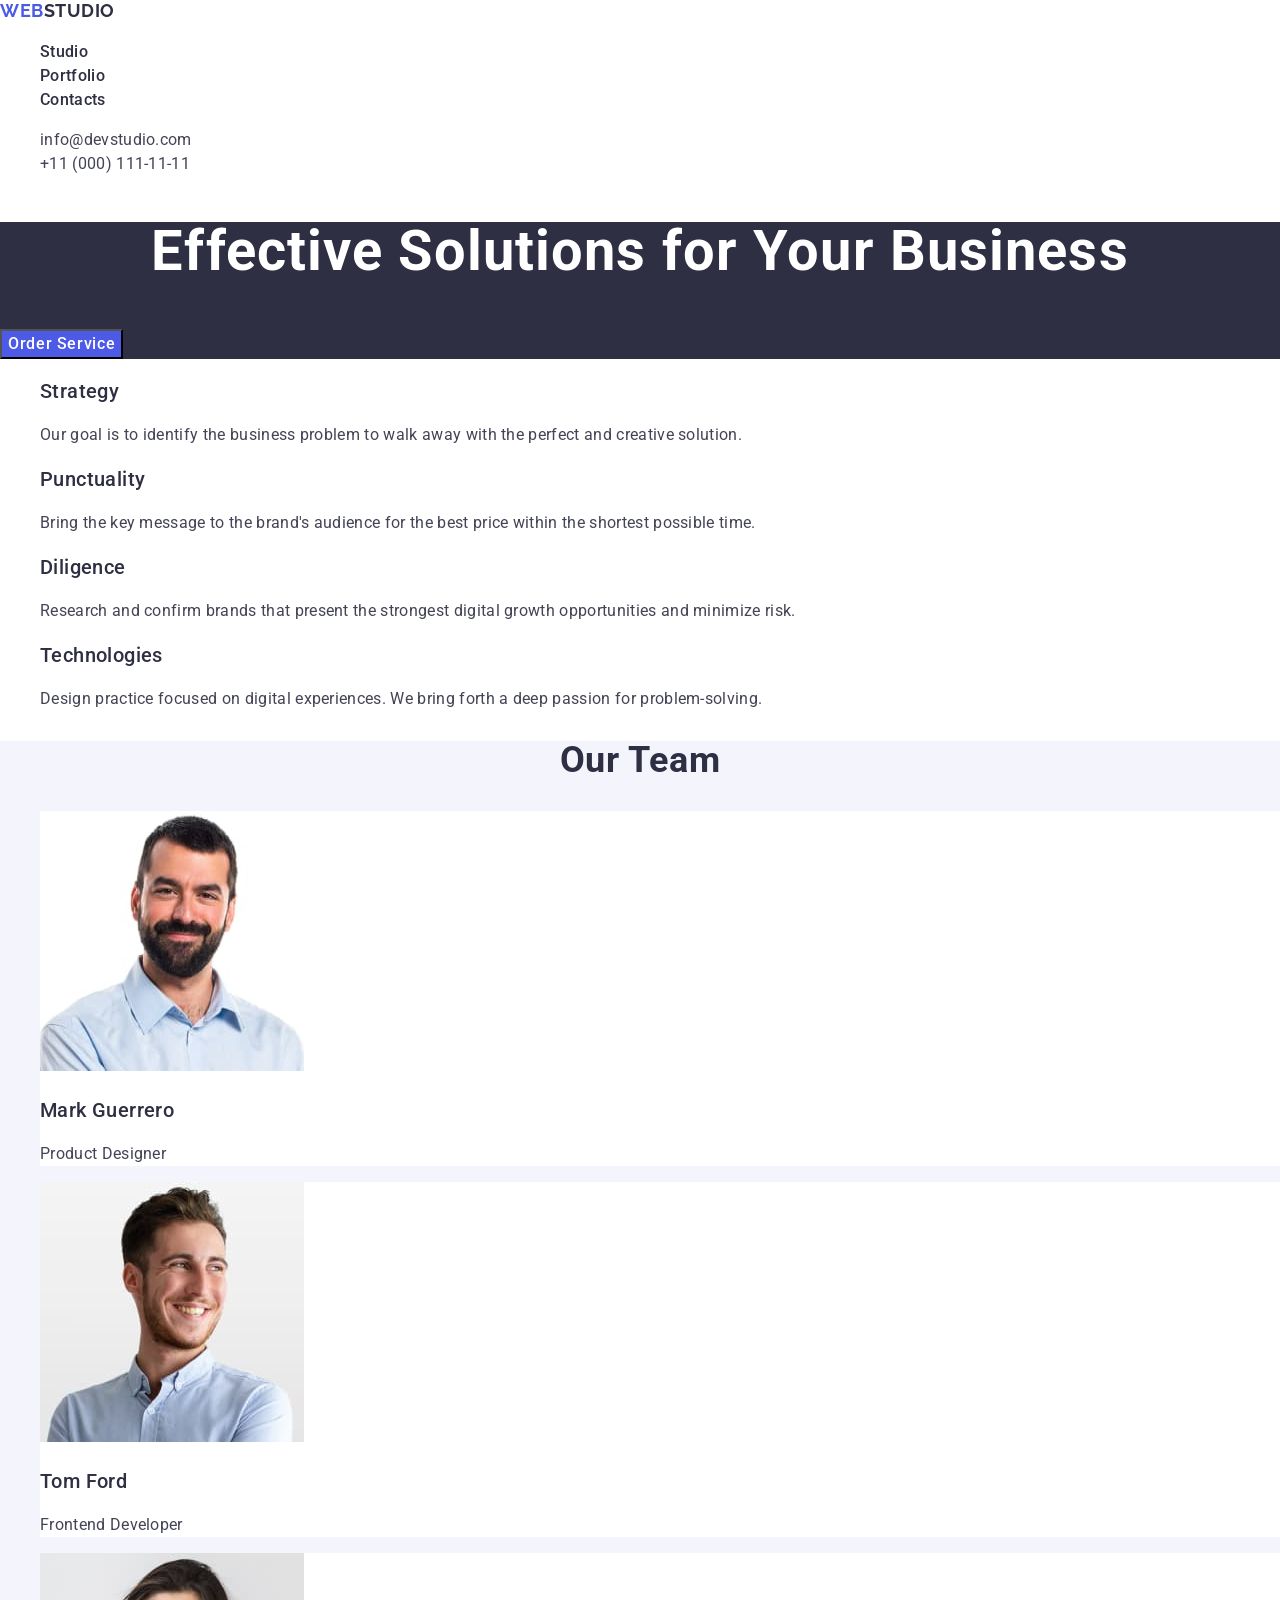
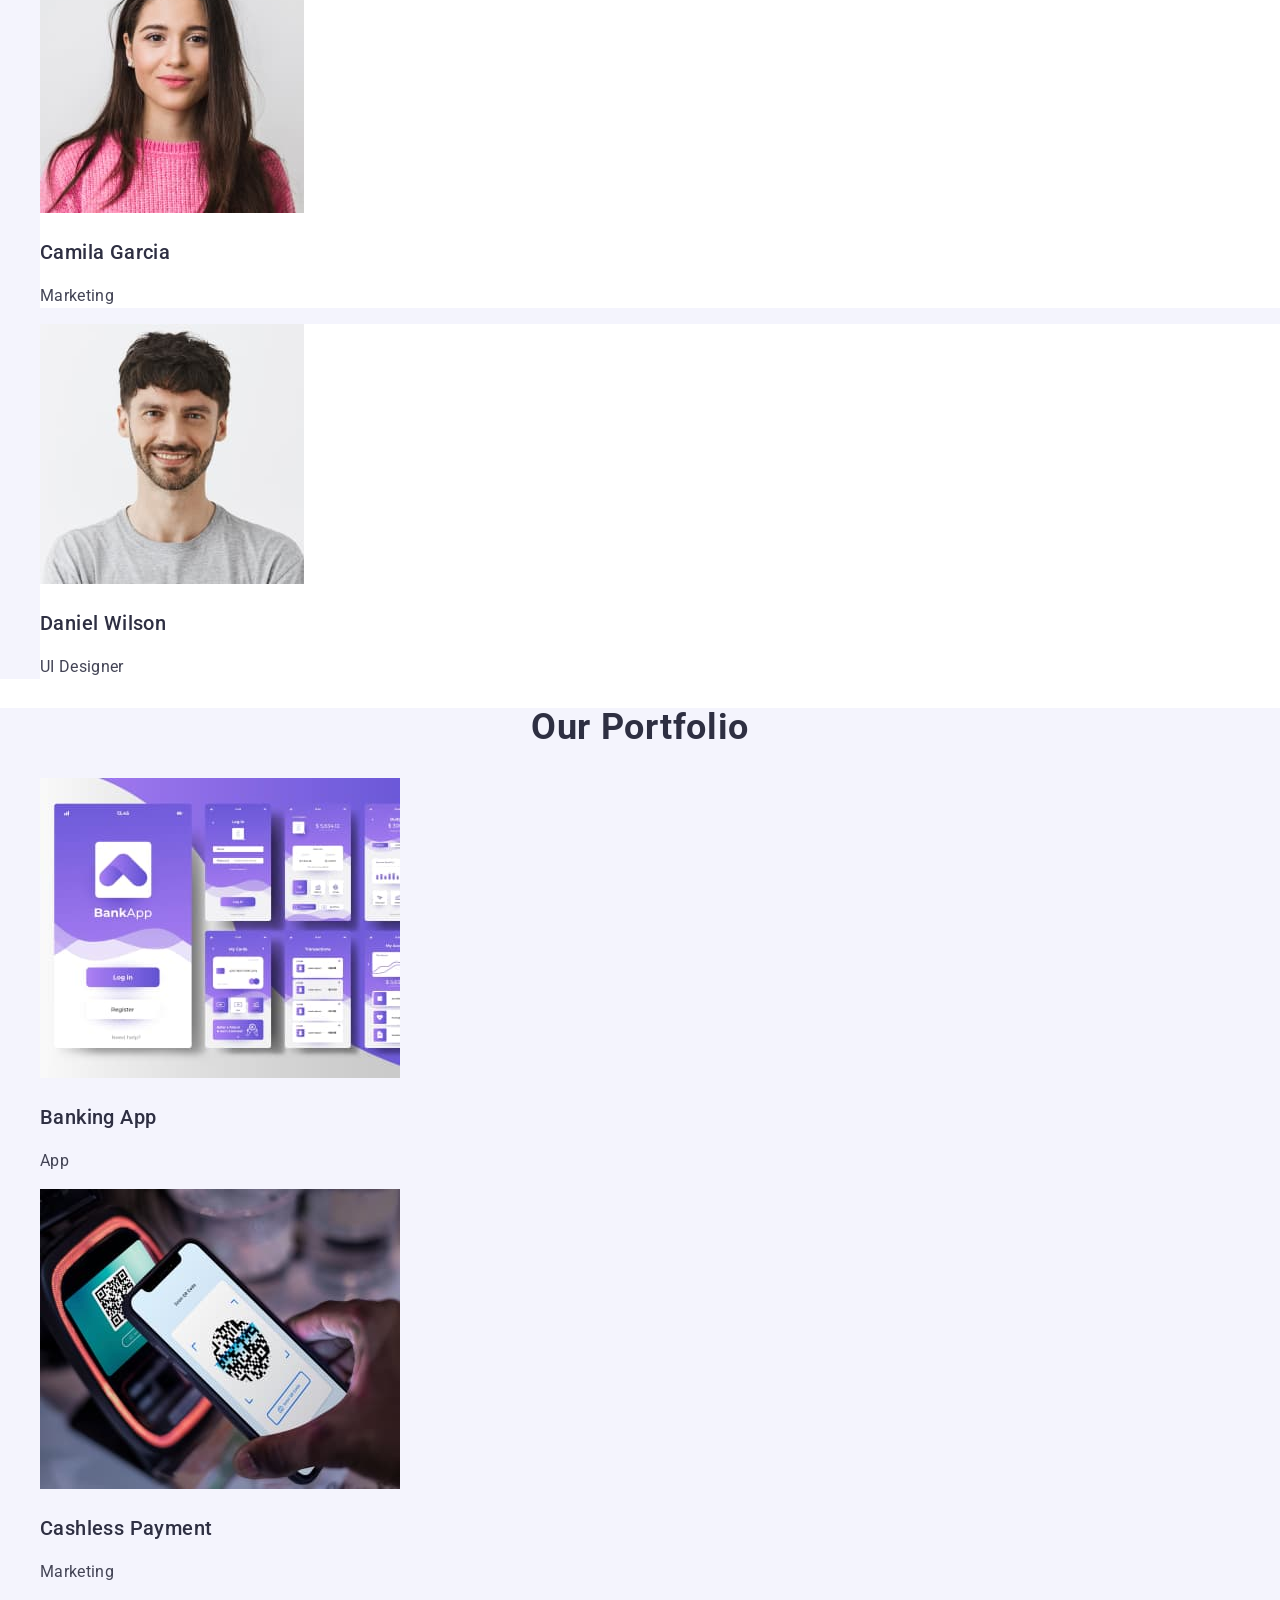
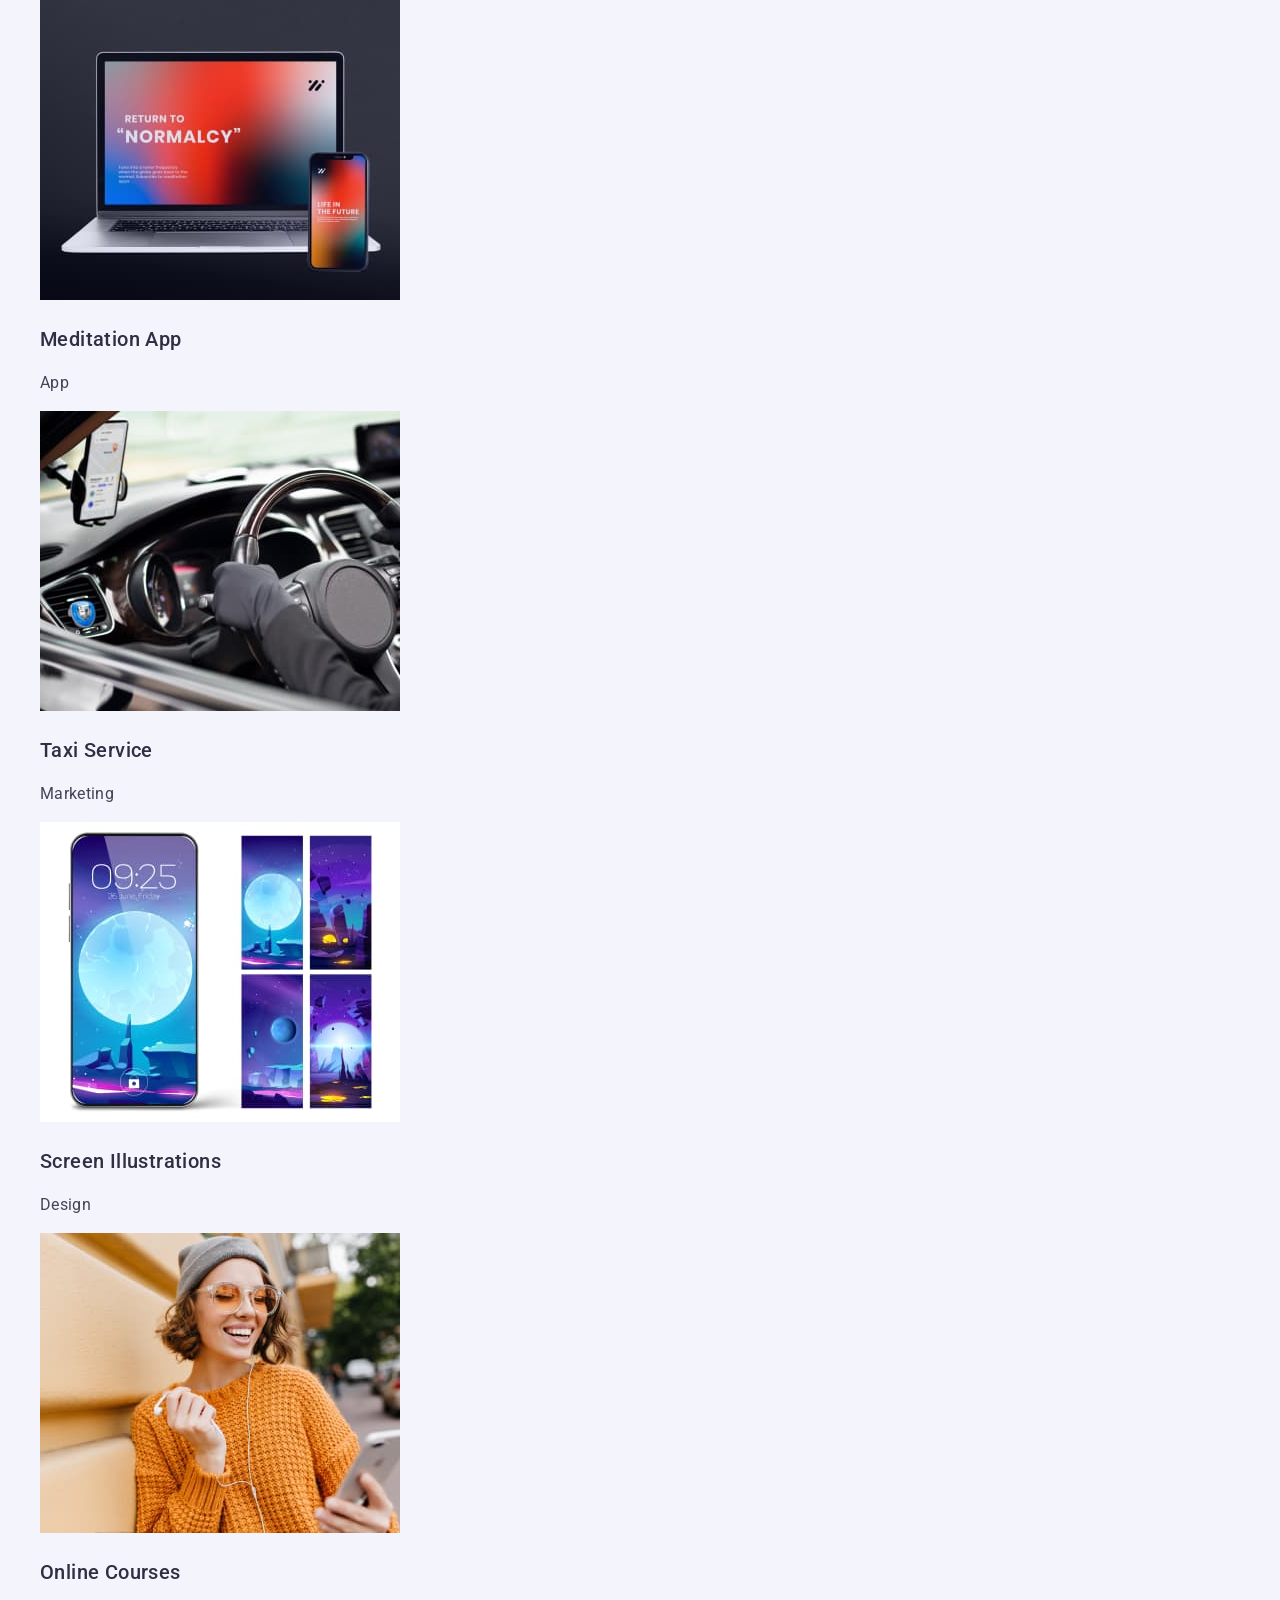
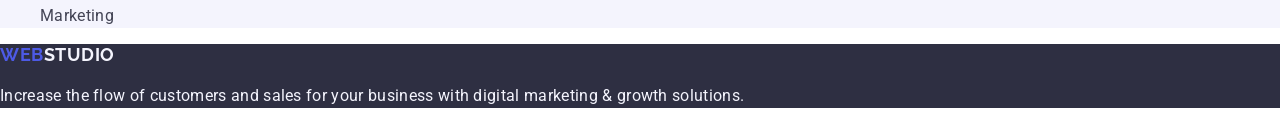
<file: index.html>
<!DOCTYPE html>
<html lang="en">
<head>
    <meta charset="UTF-8">
    <meta name="viewport" content="width=device-width, initial-scale=1.0">
    <link rel="preconnect" href="https://fonts.googleapis.com">
    <link rel="preconnect" href="https://fonts.gstatic.com" crossorigin>
    <link href="https://fonts.googleapis.com/css2?family=Raleway:wght@700;800&family=Roboto:wght@400;500;700&display=swap" rel="stylesheet">

    <link rel="stylesheet" href="https://cdnjs.cloudflare.com/ajax/libs/modern-normalize/2.0.0/modern-normalize.css">
    <link rel="stylesheet" href="./css/styles.css">
    <title>Document</title>
</head>
<body>
<header class="header">
  <nav class="header-nav">
    <a class="logo" href="./index.html">Web<span class="logo-dark">Studio</span></a>
 
    <ul class="header-menu">
    <li class="header-menu-item">
      <a class ="header-link" href="./index.html">Studio</a></li>
    <li class="header-menu-item">
      <a class="header-link" href="">Portfolio</a></li>
    <li class="header-menu-item">
      <a class="header-link" href="">Contacts</a></li>
    </ul>
  </nav>
    <address class="address">
        <ul class="address-menu">
             <li class="address-menu-mail">
              <a class="address-link" href="mailto:info@devstudio.com">info@devstudio.com</a></li>
              <li class="address-menu-tel">
              <a class="address-link" href="tel:+110001111111">+11 (000) 111-11-11</a></li>
        </ul>
    </address>
 
</header>

<main>
  <section class="hero">
    <h1 class="hero-title">Effective Solutions for Your Business</h1>
    <button class="hero-btn" type="button">Order Service</button>
  </section>

  <section class="advantages">
    <h2 hidden>Hidden title</h2>
    <ul class="advantages-menu">
      <li class="advantages-item">
        <h3 class="advantages-title">Strategy</h3>
        <p class="advantages-text">Our goal is to identify the business problem to walk away with the perfect and creative solution.</p>
      </li>
      <li class="advantages-item">
        <h3 class="advantages-title">Punctuality</h3>
        <p class="advantages-text">Bring the key message to the brand's audience for the best price within the shortest possible time.</p>
      </li>
      <li class="advantages-item">
        <h3 class="advantages-title">Diligence</h3>
        <p class="advantages-text">Research and confirm brands that present the strongest digital growth opportunities and minimize risk.</p>
      </li>
      <li class="advantages-item">
        <h3 class="advantages-title">Technologies</h3>
        <p class="advantages-text">Design practice focused on digital experiences. We bring forth a deep passion for problem-solving.</p>
      </li>
    </ul>
  </section>
  
  <section class="teams">
    <h2 class="teams-title">Our Team</h2>
    <ul class="teams-menu">
      <li class="teams-item">
      <img src="./images/our_team/img1.jpg" alt="mark-guerrero" width="264" />
      <h3 class="teams-subtitle">Mark Guerrero</h3>
      <p class="teams-text">Product Designer</p>
      </li>
      <li class="teams-item">
        <img src="./images/our_team/img2.jpg" alt="tom-ford" width="264" />
      <h3 class="teams-subtitle">Tom Ford</h3>
      <p class="teams-text">Frontend Developer</p>
      </li>
      <li class="teams-item">
        <img src="./images/our_team/img3.jpg" alt="camila-garcia" width="264" />
      <h3 class="teams-subtitle">Camila Garcia</h3>
      <p class="teams-text">Marketing</p>
      </li>
      <li class="teams-item"><img src="./images/our_team/img4.jpg" alt="daniel-wilson" width="264" />
        <h3 class="teams-subtitle">Daniel Wilson</h3>
        <p class="teams-text">UI Designer</p></li>
    </ul>
  </section>

<section class="portfolio">
  <h2 class="portfolio-title">Our Portfolio</h2>
  <ul class="portfolio-menu">
    <li class="portfolio-item">
      <img src="./images/portfolio/img1.jpg" alt="banking-app" width="360">
      <h3 class="portfolio-subtitle">Banking App</h3>
      <p class="portfolio-text">App</p>
    </li>
    <li class="portfolio-item">
      <img src="./images/portfolio/img2.jpg" alt="cashless-payment" width="360">
      <h3 class="portfolio-subtitle">Cashless Payment</h3>
      <p class="portfolio-text">Marketing</p>
    </li>
    <li class="portfolio-item">
      <img src="./images/portfolio/img3.jpg" alt="meditation-app" width="360">
      <h3 class="portfolio-subtitle">Meditation App</h3>
      <p class="portfolio-text">App</p>
    </li>
    <li class="portfolio-item">
      <img src="./images/portfolio/img4.jpg" alt="taxi-service" width="360">
      <h3 class="portfolio-subtitle">Taxi Service</h3>
      <p class="portfolio-text">Marketing</p>
    </li>
    <li class="portfolio-item"><img src="./images/portfolio/img5.jpg" alt="screen-illustrations" width="360">
      <h3 class="portfolio-subtitle">Screen Illustrations</h3>
      <p class="portfolio-text">Design</p>
    </li>
    <li class="portfolio-item">
      <img src="./images/portfolio/img6.jpg" alt="online-courses" width="360">
      <h3 class="portfolio-subtitle">Online Courses</h3>
      <p class="portfolio-text">Marketing</p>
    </li>
    
  </ul>
</section>
</main> 

<footer class="footer">
  <a class="logo" href="./index.html">Web<span class="logo-leight">Studio</span></a> 
  <p class="footer-text">Increase the flow of customers and sales for your business with digital marketing & growth solutions.</p>
</footer>
</body>
</html>
</file>
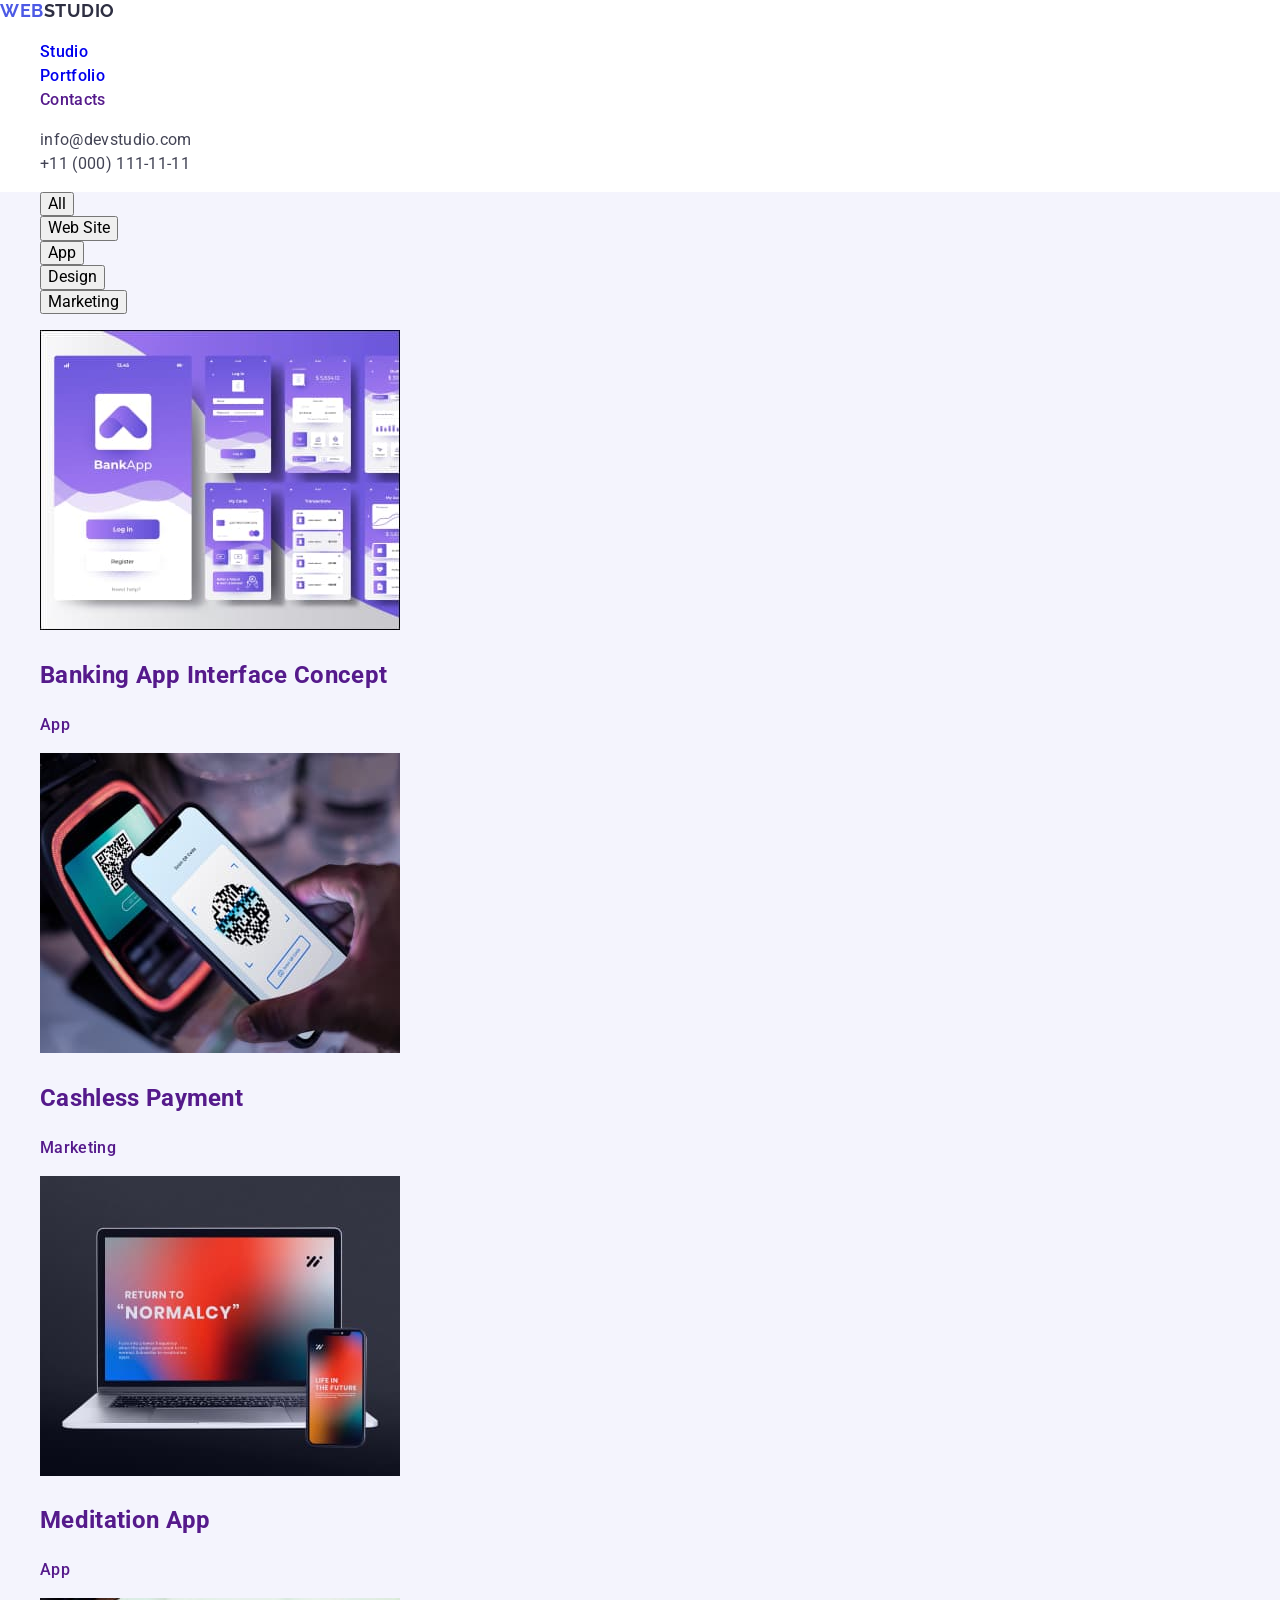
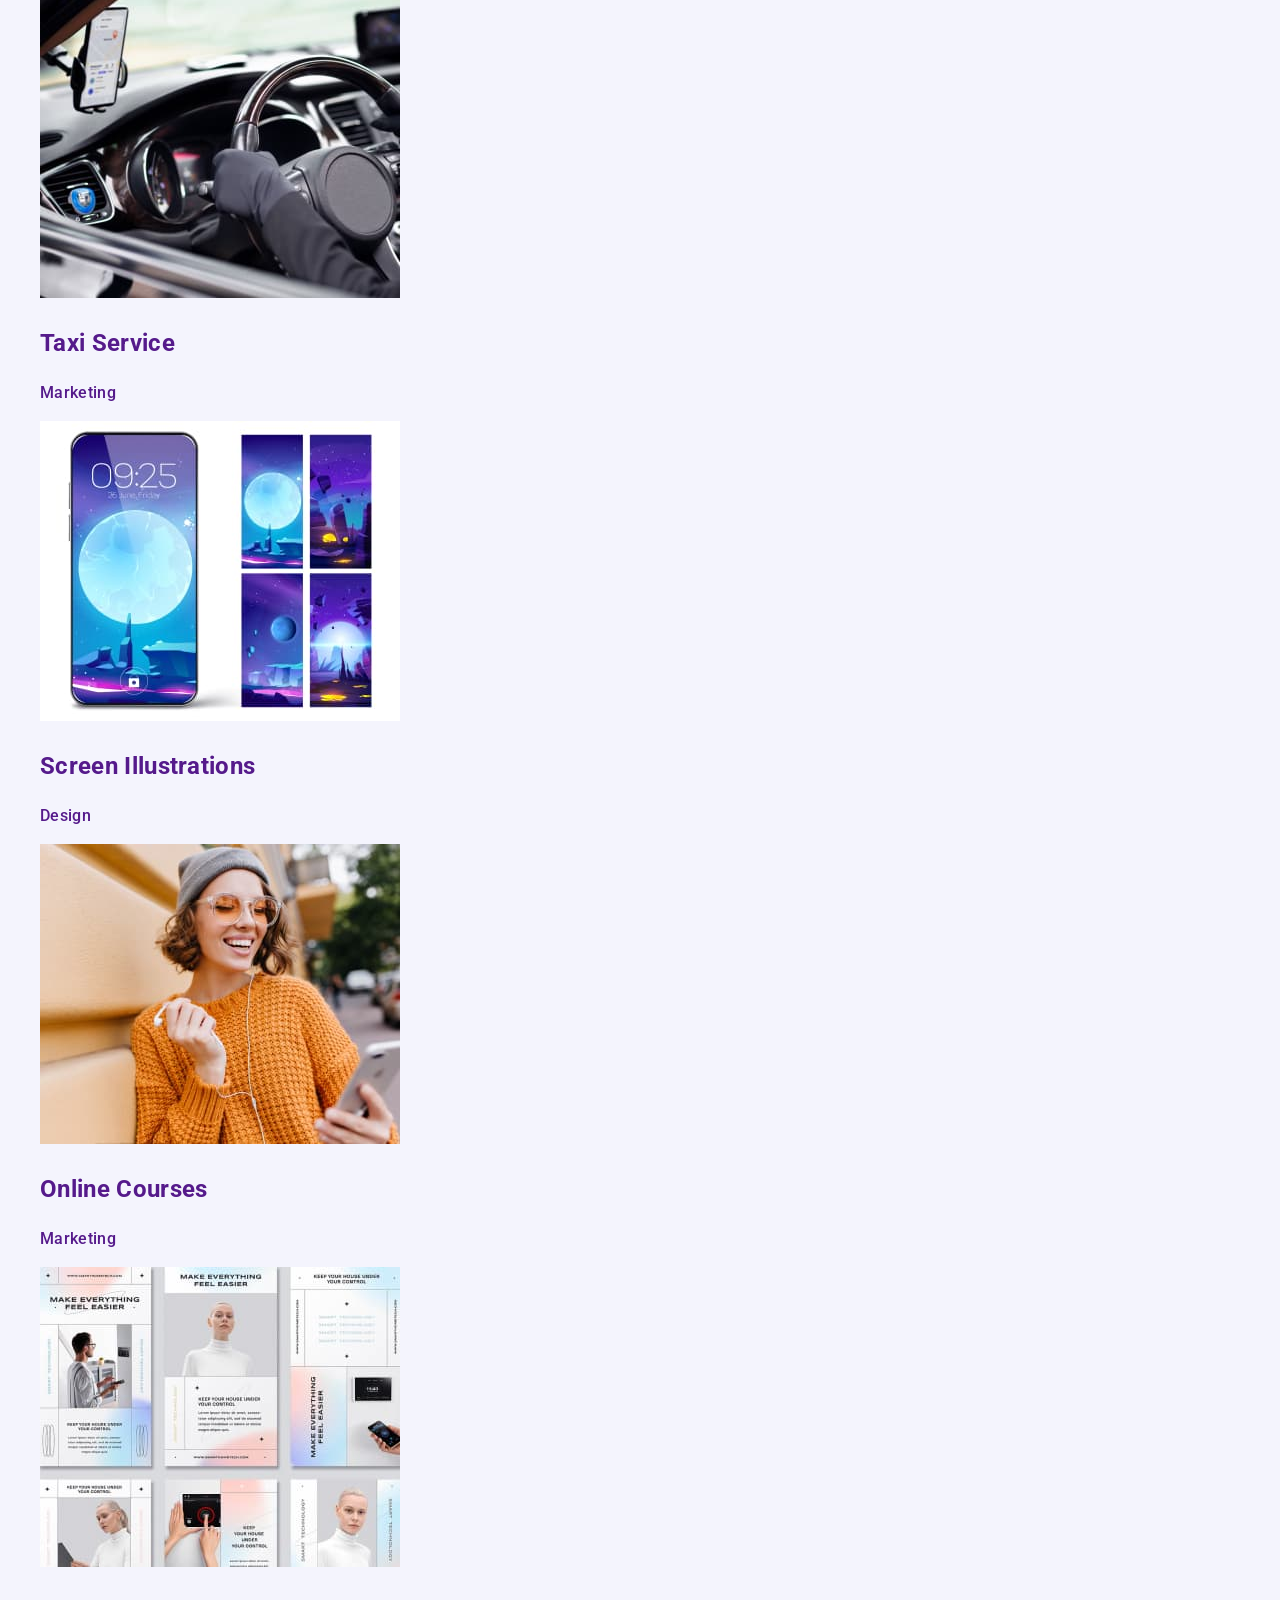
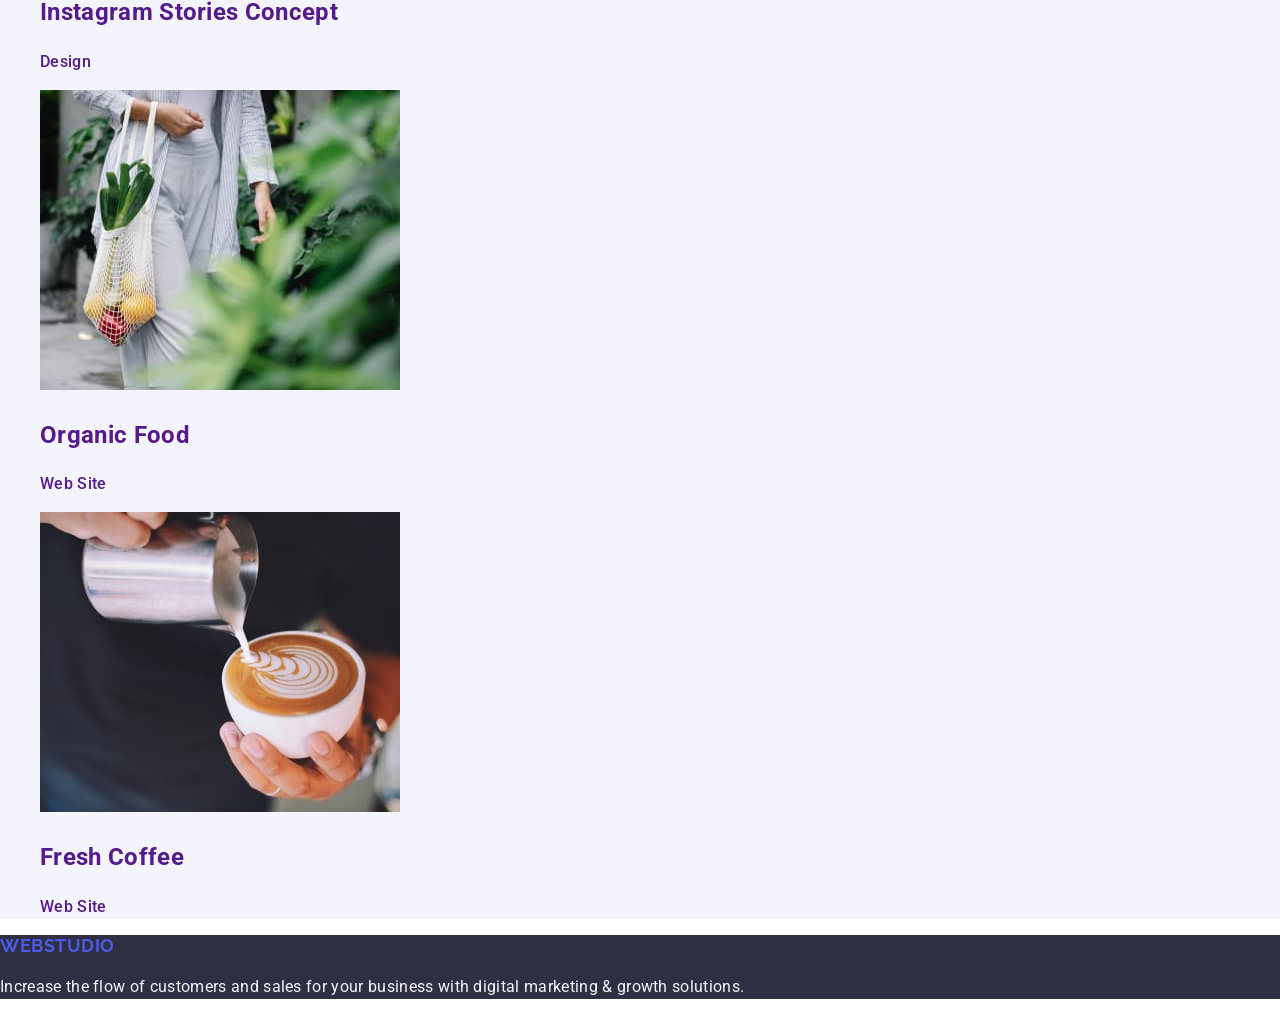
<file: portfolio.html>
<!DOCTYPE html>
<html lang="en">
<head>
    <meta charset="UTF-8">
    <meta http-equiv="X-UA-Compatible" content="IE=edge">
    <meta name="viewport" content="width=device-width, initial-scale=1.0">
    <title>Portfolio</title>
    <link href="
https://cdn.jsdelivr.net/npm/modern-normalize@1.1.0/modern-normalize.min.css
" rel="stylesheet">
    <link rel="preconnect" href="https://fonts.googleapis.com">
    <link rel="preconnect" href="https://fonts.gstatic.com" crossorigin>
    <link href="https://fonts.googleapis.com/css2?family=Raleway:wght@800&family=Roboto:wght@400;500;700;900&display=swap"
        rel="stylesheet">
    <link rel="stylesheet" href="./css/styles.css">
</head>
<body>
<!--Header-section-->
<header class="page-header">
    <nav class="page-nav">
        <a class="logo link" href="">Web<span class="logo-dark ">Studio</span></a>
        <ul class="menu list">
            <li class="menu-item"><a class="menu-link link" href="./index.html">Studio</a></li>
            <li class="menu-item"><a class="menu-link link" href="./portfolio.html">Portfolio</a></li>
            <li class="menu-item"><a class="menu-link link" href="">Contacts</a></li>
        </ul>
    </nav>
    <address class="address">
        <ul class="address-list list">
            <li><a class="address-link link" href="mailto:info@devstudio.com" target="_blank" rel="noopener norefferer">info@devstudio.com</a> </li>
            <li><a class="address-link link" href="tel:+110001111111">+11 (000) 111-11-11</a> </li>
        </ul>
    </address>
    </header>
    <main>
        <section class="portfolio">
        <h1 hidden>Portfolio</h1>
        <!--Portfolio-btn-->    
    <ul class="btn-list list">
        <li class="btn-item"><button class="btn" type="button">All</button></li>
        <li class="btn-item"><button class="btn" type="button">Web Site</button></li>
        <li class="btn-item"><button class="btn" type="button">App</button></li>
        <li class="btn-item"><button class="btn" type="button">Design</button></li>
        <li class="btn-item"><button class="btn" type="button">Marketing</button></li>
    </ul>
    <!--Card-content-->
    <ul class="portfolio-list list">
        <li class="portfolio-item"><a class="link" href=""
            ><img class="portfolio-img" src="./images/portfolio/img-pf1.jpg" alt="bankapp" width="360" height="300">
        <h2 class="pf-title">Banking App Interface Concept</h2>
        <p class="pf-text">App</p></a></li>
        <li class="portfolio-item"><a class="link" href=""
            ><img class="portfolio-img" src="./images/portfolio/img-pf2.jpg" alt="cashless payment" width="360" height="300">
        <h2 class="pf-title">Cashless Payment</h2>
        <p class="pf-text">Marketing</p></a></li>
        <li class="portfolio-item"><a class="link" href=""
            ><img class="portfolio-img" src="./images/portfolio/img-pf3.jpg" alt="meditation app" width="360" height="300">
        <h2 class="pf-title">Meditation App</h2>
        <p class="pf-text">App</p></a></li>
        <li class="portfolio-item"><a class="link" href=""
            ><img class="portfolio-img" src="./images/portfolio/img-pf4.jpg" alt="taxi service" width="360" height="300">
        <h2 class="pf-title">Taxi Service</h2>
        <p class="pf-text">Marketing</p></a></li>
        <li class="portfolio-item"><a class="link" href=""
            ><img class="portfolio-img" src="./images/portfolio/img-pf5.jpg" alt="screen illustrations" width="360" height="300">
        <h2 class="pf-title">Screen Illustrations</h2>
        <p class="pf-text">Design</p></a></li>
        <li class="portfolio-item"><a class="link" href=""
            ><img class="portfolio-img" src="./images/portfolio/img-pf6.jpg" alt="online courses" width="360" height="300">
        <h2 class="pf-title">Online Courses</h2>
        <p class="pf-text">Marketing</p></a></li>
        <li class="portfolio-item"><a class="link" href=""
            ><img class="portfolio-img" src="./images/portfolio/img-pf7.jpg" alt="instagram stories concept" width="360" height="300">
        <h2 class="pf-title">Instagram Stories Concept</h2>
        <p class="pf-text">Design</p></a></li>
        <li class="portfolio-item"><a class="link" href=""
            ><img class="portfolio-img" src="./images/portfolio/img-pf8.jpg" alt="organic food" width="360" height="300">
        <h2 class="pf-title">Organic Food</h2>
        <p class="pf-text">Web Site</p></a></li>
        <li class="portfolio-item"><a class="link" href=""
            ><img class="portfolio-img" src="./images/portfolio/img-pf9.jpg" alt="fresh coffee" width="360" height="300">
        <h2 class="pf-title">Fresh Coffee</h2>
        <p class="pf-text">Web Site</p></a></li>
    </ul>
    </section>
    </main>
    <!--Footer-section-->
    <footer class="footer">
        <a class="logo link" href="">Web<span class="logo-light ">Studio</span></a>
        <p class="footer-text">Increase the flow of customers and sales for your business with digital marketing & growth
            solutions.</p>
    </footer>
    </body>
    </html>
</file>
<file: css/styles.css>
body{
    font-family: 'Roboto', sans-serif;
    font-size: 16px;
    font-weight: 500;
    line-height: 1.5;
    letter-spacing: 0.02em;
    background-color: #ffffff;
    color: #434455;
   
}
ul,ol{
    list-style-type: none;
}
a{
    text-decoration: none;
}

    /**================HEADER========================*/

.header-nav {
}
.logo {
    font-family: 'Raleway', sans-serif;
    color: #4D5AE5;
    font-size: 18px;
    font-weight: 700;
    line-height: 1.17;
    letter-spacing: 0.03em;
    text-transform: uppercase;
}
.logo-dark{
    color: #2E2F42;
}
.logo-leight{
    color: #F4F4FD;
}
.header-menu {
    
}
.header-link{
    color: #2E2F42;
}
.header-link:hover,
.header-link:focus{
    color: #404BBF;
}
.address {
    font-style: normal;
    color: #434455;
    font-size: 16px;
    font-weight: 400;
    word-wrap: break-word;  
}
.address-menu {
    font-size: 16px;
    color: #434455;
    font-weight: 400;
    line-height: 1.5;
    letter-spacing: 0.02em;
}
.address-link{
    font-size: 16px;
    color: inherit;
    font-weight: 400;
    line-height: 1.5;
    letter-spacing: 0.02em;
}

.address-link:hover,
.address-link:focus{
    color: #404BBF;
}
.address-menu-tel {
}
/**==============================================*/
 /**================HERO========================*/
.hero {
    color: #ffffff;
   background-color: #2E2F42;
}
.hero-title {
    text-align: center;
    font-size: 56px;
    font-weight: 700;
    line-height: 1.07;
    letter-spacing: 0.02em;
}
.hero-btn {
    letter-spacing: 0.04em;
    color: #ffffff;
    background-color: #4D5AE5;
    cursor: pointer;
    font-weight: 500;
    line-height: 1.5;
}
.hero-btn:hover,
.hero-btn:focus{
    background-color: #404BBF;
}

/**==============================================*/
 /**================ADVANTAGES==================*/
.advantages {
}
.advantages-menu {
}
.advantages-item {
}
.advantages-title {
    font-weight: 500;
    color: #2E2F42;
    font-size: 20px;
    line-height: 1.2;
    letter-spacing: 0.02em;
}
.advantages-text {
    background-color: #FFFFFF;
    font-weight: 400;
    letter-spacing: 0.02em;
}

/**==============================================*/
 /**================OUR TEAMS===================*/

 .teams {
    background-color: #F4F4FD;
}
.teams-title {
    text-align: center;
    color: #2E2F42;
    font-size: 36px;
    font-weight: 700;
    text-transform: capitalize;
    line-height: 1.11;
    letter-spacing: 0.02em;
    text-align: center;
}
.teams-menu {
   
}
.teams-item {
    background-color: #FFFFFF;
}
.teams-subtitle {
    font-weight: 500;
    color: #2E2F42;
    font-size: 20px;
    line-height: 1.2;
    letter-spacing: 0.02em;
}
.teams-text {
    font-weight: 400;
    letter-spacing: 0.02em;
}

 /**==============================================*/
 /**================PORTFOLIO====================*/
 .portfolio {
    background-color: #F4F4FD
}
.portfolio-title {
    color: #2E2F42;
    font-size: 36px;
    font-weight: 700;
    text-transform: capitalize;
    line-height: 1.11;
    text-align: center;
    letter-spacing: 0.02em;
    word-wrap: break-word;
}
.portfolio-menu {

}
.portfolio-item {
}
.portfolio-subtitle {
    font-weight: 500;
    color: #2E2F42;
    font-size: 20px;
    line-height: 1.2;
    word-wrap: break-word;
    letter-spacing: 0.02em;
}
.portfolio-text {
    letter-spacing: 0.02em;
    font-weight: 400;
    word-wrap: break-word;
}
.footer{
    background-color: #2E2F42;
}
.footer-text{
    letter-spacing: 0.02em;
    color: #F4F4FD;
    font-weight: 400;
    word-wrap: break-word;
}
</file>
